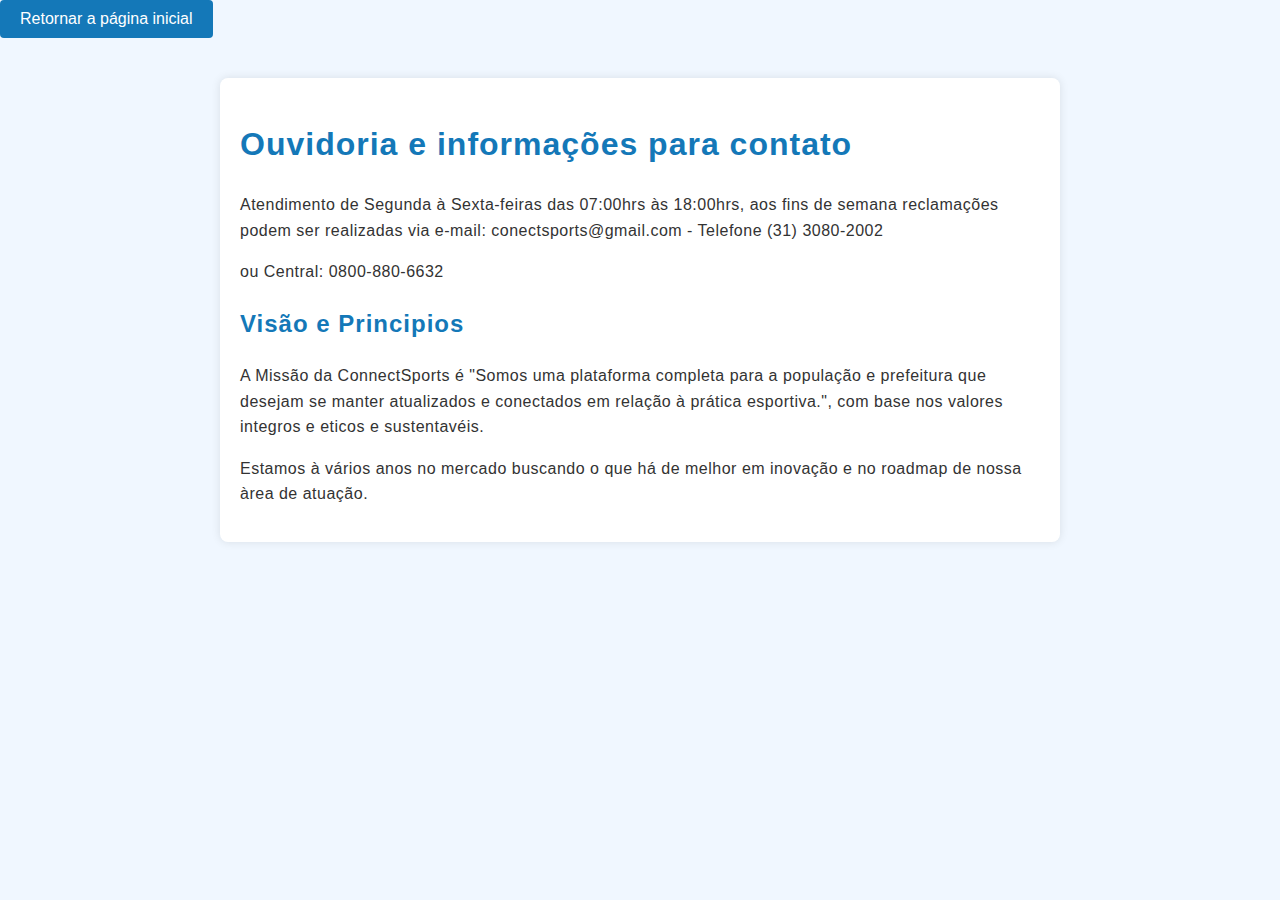
<file: contato.html>
<html lang="pt-br">
<head>
<meta charset="UTF-8">
<meta name="viewport" content="width=device-width, initial-scale=1.0">
<title>Introdução do Trabalho</title>
<style>
    body {
        font-family: 'Poppins', Tahoma, Geneva, Verdana, sans-serif;
        background-color: #f0f7ff;
        color: #333;
        margin: 0;
        padding: 0;
    }
    .container {
        max-width: 800px;
        margin: 20px auto;
        padding: 20px;
        background-color: #fff;
        border-radius: 8px;
        box-shadow: 0 0 10px rgba(0, 0, 0, 0.1);
        line-height: 1.6;
    }
    h1, h2 {
        color: #1478b8;
        letter-spacing: 1px;
    }
    p {
        margin-bottom: 15px;
        letter-spacing: 0.5px;
    }
    button {
        background-color: #1478b8;
        color: #fff;
        border: none;
        padding: 10px 20px;
        border-radius: 4px;
        cursor: pointer;
        font-size: 16px;
        margin-bottom: 20px;
    }
    button:hover {
        background-color: #0e5a8a;
    }
</style>
</head>
<body>
    <button onclick="window.location.href = 'index.html';">Retornar a página inicial</button>
    <div class="container">
        <h1>Ouvidoria e informações para contato</h1>
        <p>Atendimento de Segunda à Sexta-feiras das 07:00hrs às 18:00hrs, aos fins de semana reclamações podem ser realizadas via e-mail: conectsports@gmail.com - Telefone (31) 3080-2002 </p>
        <p>ou Central: 0800-880-6632</p>

        <h2>Visão e Principios</h2>
        <p>A Missão da ConnectSports é "Somos uma plataforma completa para a população e prefeitura que desejam se manter atualizados e conectados em relação à prática esportiva.", com base nos valores integros e eticos e sustentavéis.</p>
        <p>Estamos à vários anos no mercado buscando o que há de melhor em inovação e no roadmap de nossa àrea de atuação.</p>
    </div>
</body>
</html>
</file>
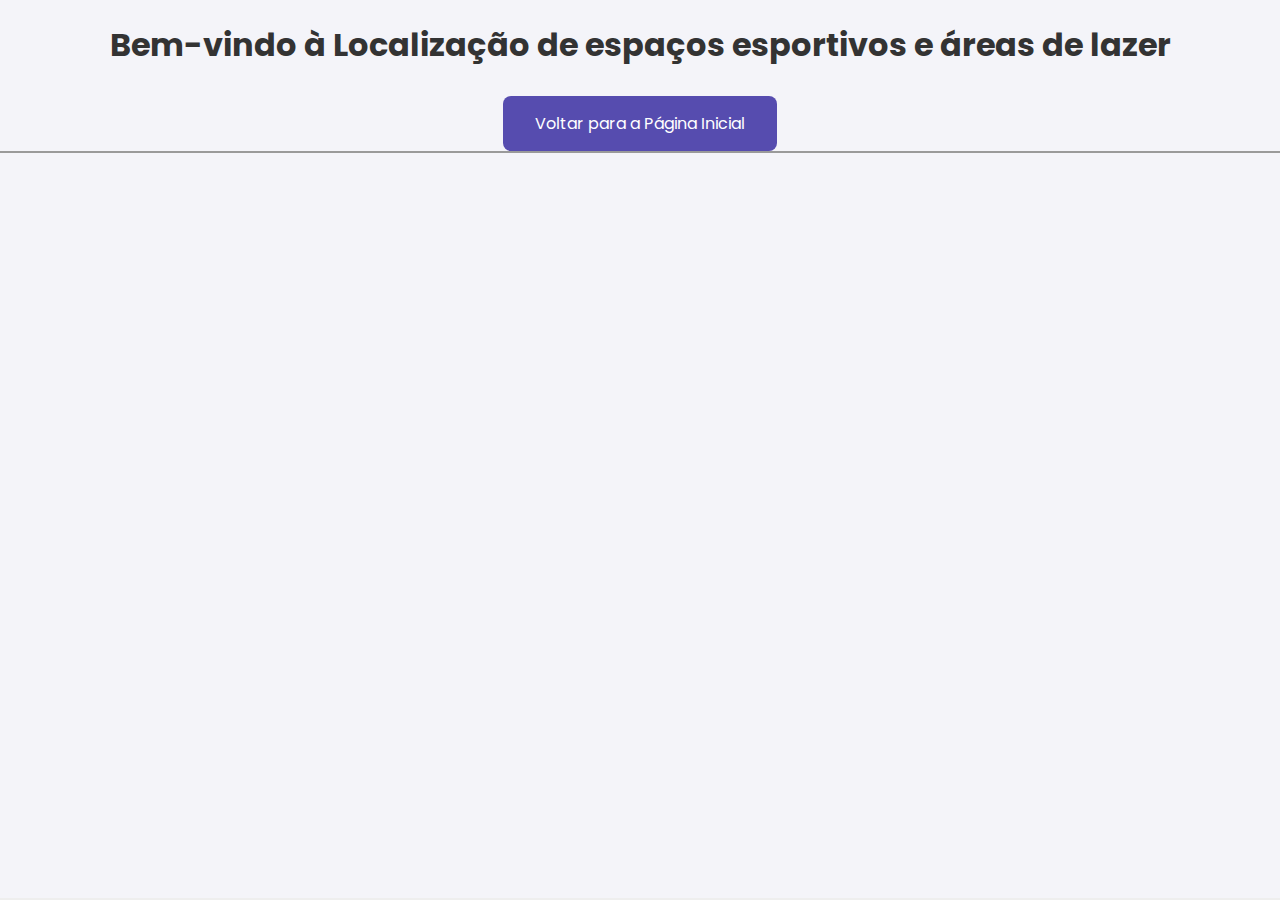
<file: iframe.html>
<!--Usando Iframe trabalho-->

<html lang="pt-br">
<head>
    <meta charset="UTF-8">
    <meta name="viewport" content="width=device-width, initial-scale=1.0">
    <title>iFrame Page</title>
    <link rel="preconnect" href="https://fonts.googleapis.com">
    <link rel="preconnect" href="https://fonts.gstatic.com" crossorigin>
    <link href="https://fonts.googleapis.com/css2?family=Poppins:wght@400;500;600&display=swap" rel="stylesheet">
    <style>
        body {
            font-family: 'Poppins', sans-serif;
            display: flex;
            flex-direction: column;
            align-items: center;
            justify-content: center;
            height: 100vh;
            margin: 0;
            background-color: #f4f4f9;
        }

        h1 {
            color: #333;
        }

        .button-container {
            margin-top: 5px;
        }

        .btn {
            background-color: #564caf;
            border: none;
            color: white;
            padding: 15px 32px;
            text-align: center;
            text-decoration: none;
            display: inline-block;
            font-size: 16px;
            border-radius: 8px;
            transition: background-color 0.3s ease;
            cursor: pointer;
            font-weight: 400;
        }
    </style>
</head>
<body>
    <h1>Bem-vindo à Localização de espaços esportivos e áreas de lazer</h1>
    <div class="button-container">
        <a href="index.html" class="btn">Voltar para a Página Inicial</a>
    </div>
</body>
</html>
<iframe src="https://www.google.com/maps/d/embed?mid=1T0ZseS5zOUAE8uqMnMhTzOLmzIRftXE&ehbc=2E312F" width="1530" height="850">

</iframe>
</file>
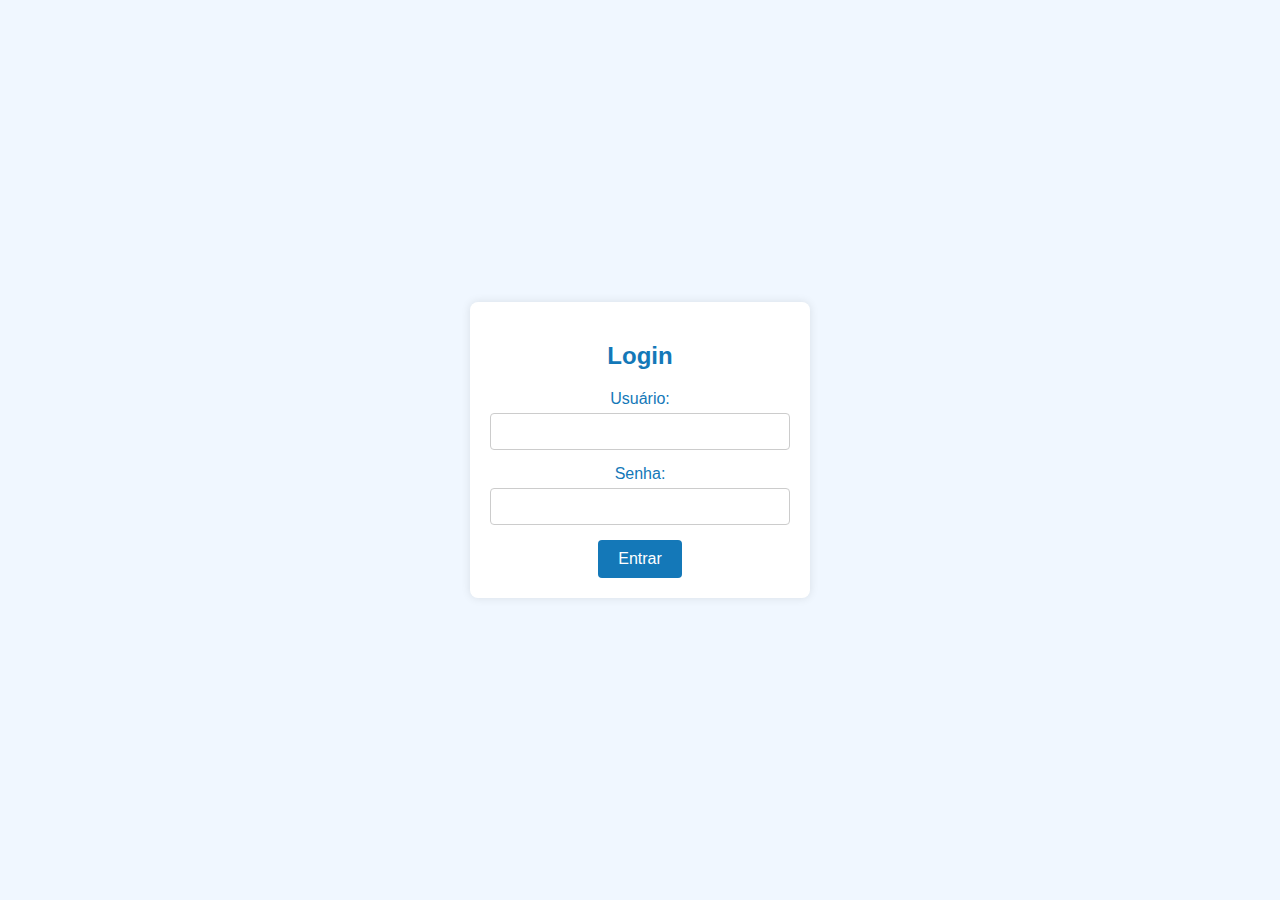
<file: login.html>
<!DOCTYPE html>
<html lang="pt-br">
<head>
    <meta charset="UTF-8">
    <meta name="viewport" content="width=device-width, initial-scale=1.0">
    <title>Login</title>
    <style>
        body {
            font-family: Arial, sans-serif;
            background-color: #f0f7ff;
            color: #333;
            margin: 0;
            padding: 0;
            display: flex;
            justify-content: center;
            align-items: center;
            height: 100vh;
        }
        .login-container {
            background-color: #fff;
            padding: 20px;
            border-radius: 8px;
            box-shadow: 0 0 10px rgba(0, 0, 0, 0.1);
            width: 300px;
            text-align: center;
        }
        h2 {
            color: #1478b8;
        }
        .form-group {
            margin-bottom: 15px;
        }
        label {
            display: block;
            margin-bottom: 5px;
            color: #1478b8;
        }
        input[type="text"],
        input[type="password"] {
            width: 100%;
            padding: 10px;
            border: 1px solid #ccc;
            border-radius: 4px;
            box-sizing: border-box;
        }
        button {
            background-color: #1478b8;
            color: #fff;
            border: none;
            padding: 10px 20px;
            border-radius: 4px;
            cursor: pointer;
            font-size: 16px;
        }
        button:hover {
            background-color: #0e5a8a;
        }
        .error-message {
            color: red;
            margin-top: 10px;
        }
    </style>
</head>
<body>
    <div class="login-container">
        <h2>Login</h2>
        <form id="login-form">
            <div class="form-group">
                <label for="username">Usuário:</label>
                <input type="text" id="username" name="username" required>
            </div>
            <div class="form-group">
                <label for="password">Senha:</label>
                <input type="password" id="password" name="password" required>
            </div>
            <button type="submit">Entrar</button>
        </form>
        <div class="error-message" id="error-message" style="display: none;">Usuário ou senha incorretos!</div>
    </div>

    <script>
        const testUser = {
            username: "admin",
            password: "admin@2024"
        };

        document.getElementById("login-form").addEventListener("submit", function(event) {
            event.preventDefault();

            const username = document.getElementById("username").value.trim();
            const password = document.getElementById("password").value.trim();

            if (username === testUser.username && password === testUser.password) {
                window.location.href = "index.html";
            } else {
                document.getElementById("error-message").style.display = "block";
            }
        });
    </script>
</body>
</html>
</file>
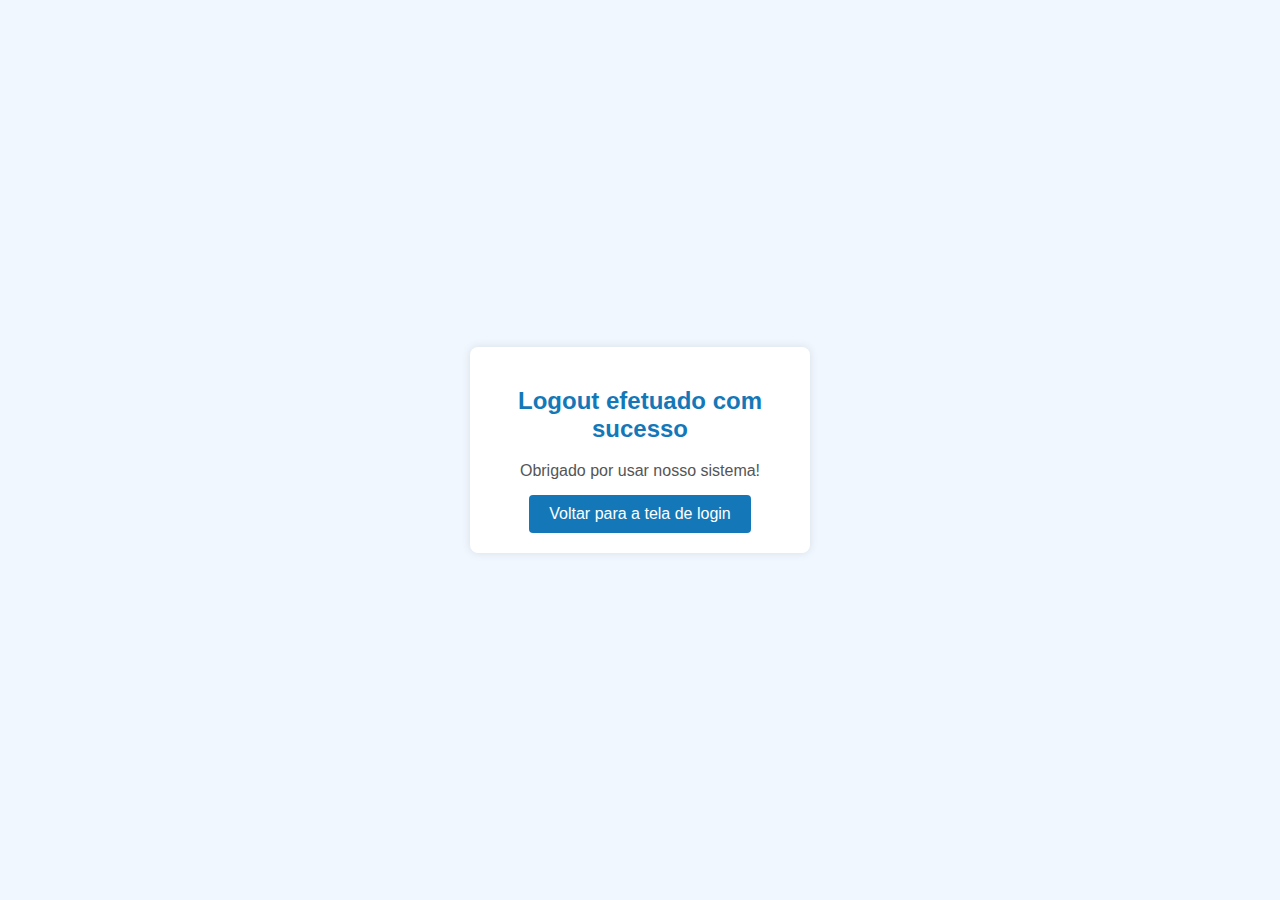
<file: logout.html>
<!DOCTYPE html>
<html lang="pt-br">
<head>
    <meta charset="UTF-8">
    <meta name="viewport" content="width=device-width, initial-scale=1.0">
    <title>Logout</title>
    <style>
        body {
            font-family: Arial, sans-serif;
            background-color: #f0f7ff;
            color: #333;
            margin: 0;
            padding: 0;
            display: flex;
            justify-content: center;
            align-items: center;
            height: 100vh;
        }
        .logout-container {
            text-align: center;
            background-color: #fff;
            padding: 20px;
            border-radius: 8px;
            box-shadow: 0 0 10px rgba(0, 0, 0, 0.1);
            width: 300px;
        }
        h2 {
            color: #1478b8;
        }
        p {
            margin: 15px 0;
            color: #555;
        }
        a {
            text-decoration: none;
            background-color: #1478b8;
            color: #fff;
            padding: 10px 20px;
            border-radius: 4px;
            display: inline-block;
            font-size: 16px;
        }
        a:hover {
            background-color: #0e5a8a;
        }
    </style>
</head>
<body>
    <div class="logout-container">
        <h2>Logout efetuado com sucesso</h2>
        <p>Obrigado por usar nosso sistema!</p>
        <a href="login.html">Voltar para a tela de login</a>
    </div>

    <script>
        setTimeout(() => {
            window.location.href = "login.html";
        }, 5000);
    </script>
</body>
</html>
</file>
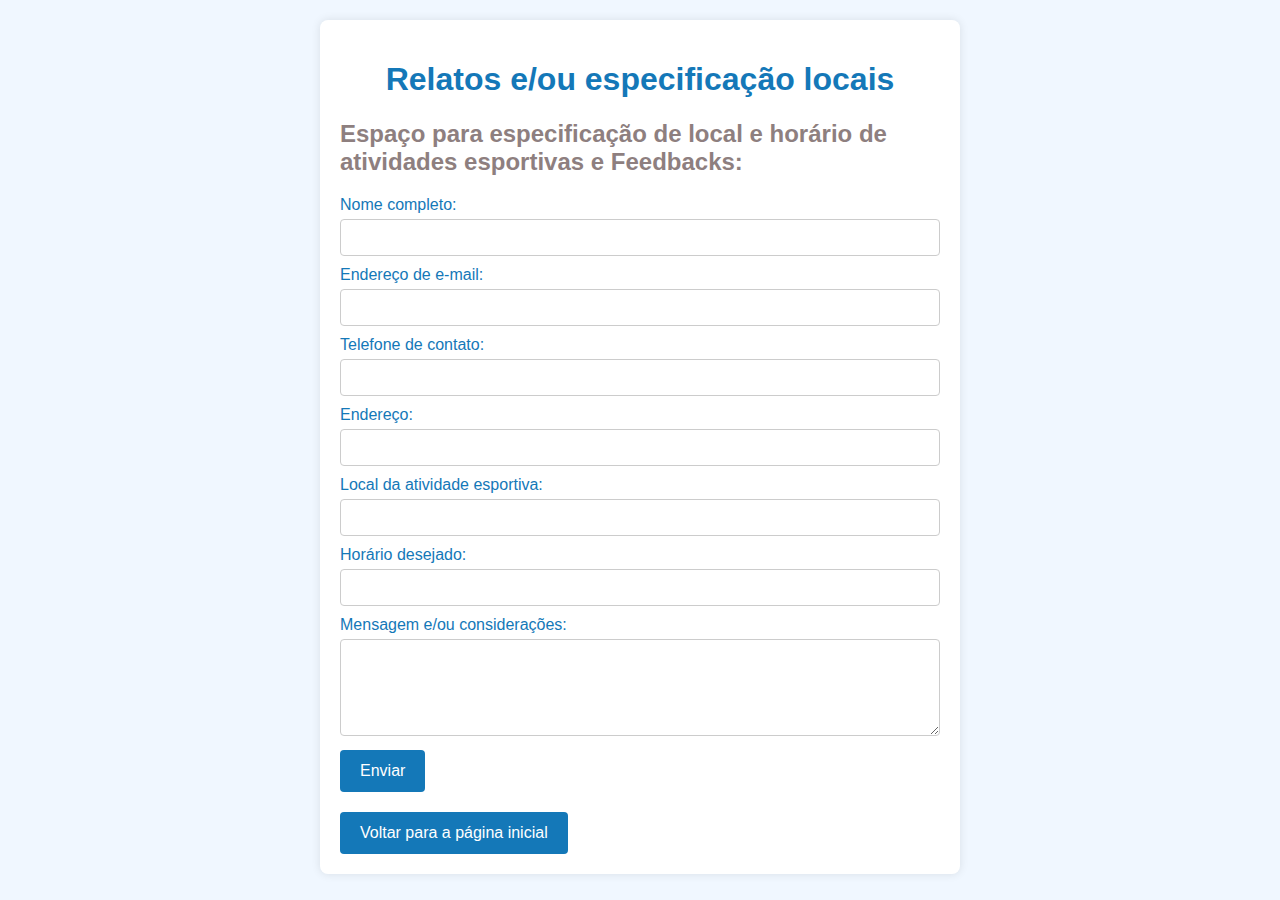
<file: relatos.html>
<!DOCTYPE html>
<html lang="pt-br">
<head>
<meta charset="UTF-8">
<meta name="viewport" content="width=device-width, initial-scale=1.0">
<title>Denúncias e/ou reserva locais</title>
<style>
    body {
        font-family: Arial, sans-serif;
        background-color: #f0f7ff;
        color: #8e7f7f;
        margin: 0;
        padding: 0;
    }
    h1 {
        text-align: center;
        color: #1478b8;
    }
    .container {
        max-width: 600px;
        margin: 20px auto;
        padding: 20px;
        background-color: #fff;
        border-radius: 8px;
        box-shadow: 0 0 10px rgba(0, 0, 0, 0.1);
    }
    label {
        display: block;
        margin-bottom: 5px;
        color: #1478b8;
    }
    input[type="text"],
    textarea {
        width: 100%;
        padding: 10px;
        margin-bottom: 10px;
        border: 1px solid #ccc;
        border-radius: 4px;
        box-sizing: border-box;
    }
    input[type="submit"] {
        background-color: #1478b8;
        color: #fff;
        border: none;
        padding: 12px 20px;
        border-radius: 4px;
        cursor: pointer;
        font-size: 16px;
    }
    input[type="submit"]:hover {
        background-color: #0e5a8a;
    }
    .error-message {
        color: red;
        margin-bottom: 10px;
    }
    .back-button {
        background-color: #1478b8;
        color: #fff;
        border: none;
        padding: 12px 20px;
        border-radius: 4px;
        cursor: pointer;
        font-size: 16px;
        text-align: center;
        display: inline-block;
        text-decoration: none;
        margin-top: 20px;
    }
    .back-button:hover {
        background-color: #0e5a8a;
    }
</style>
</head>
<body>
    <div class="container">
        <h1>Relatos e/ou especificação locais</h1>
        <h2>Espaço para especificação de local e horário de atividades esportivas e Feedbacks:</h2>
        <form id="contact-form" action="#" method="post">
            <div id="error-message" class="error-message" style="display: none;">Por favor, preencha todos os campos antes de enviar.</div>
            
            <label for="nome">Nome completo:</label>
            <input type="text" id="nome" name="nome" required>
            
            <label for="email">Endereço de e-mail:</label>
            <input type="text" id="email" name="email" required>

            <label for="telefone">Telefone de contato:</label>
            <input type="text" id="telefone" name="telefone" required>

            <label for="endereco">Endereço:</label>
            <input type="text" id="endereco" name="endereco" required>

            <label for="local">Local da atividade esportiva:</label>
            <input type="text" id="local" name="local" required>

            <label for="horario">Horário desejado:</label>
            <input type="text" id="horario" name="horario" required>

            <label for="mensagem">Mensagem e/ou considerações:</label>
            <textarea id="mensagem" name="mensagem" rows="5" required></textarea>

            <input type="submit" value="Enviar">
        </form>
        <a href="index.html" class="back-button">Voltar para a página inicial</a>
    </div>

    <script>
        document.getElementById("contact-form").addEventListener("submit", function(event) {
            event.preventDefault();

            const nome = document.getElementById("nome").value.trim();
            const email = document.getElementById("email").value.trim();
            const telefone = document.getElementById("telefone").value.trim();
            const endereco = document.getElementById("endereco").value.trim();
            const local = document.getElementById("local").value.trim();
            const horario = document.getElementById("horario").value.trim();
            const mensagem = document.getElementById("mensagem").value.trim();

            
            if (!nome || !email || !telefone || !endereco || !local || !horario || !mensagem) {
                document.getElementById("error-message").style.display = "block";
                return;
            }

            document.getElementById("error-message").style.display = "none";
            alert("Mensagem enviada com sucesso!");
            document.getElementById("contact-form").reset();
        });
    </script>
</body>
</html>
</file>
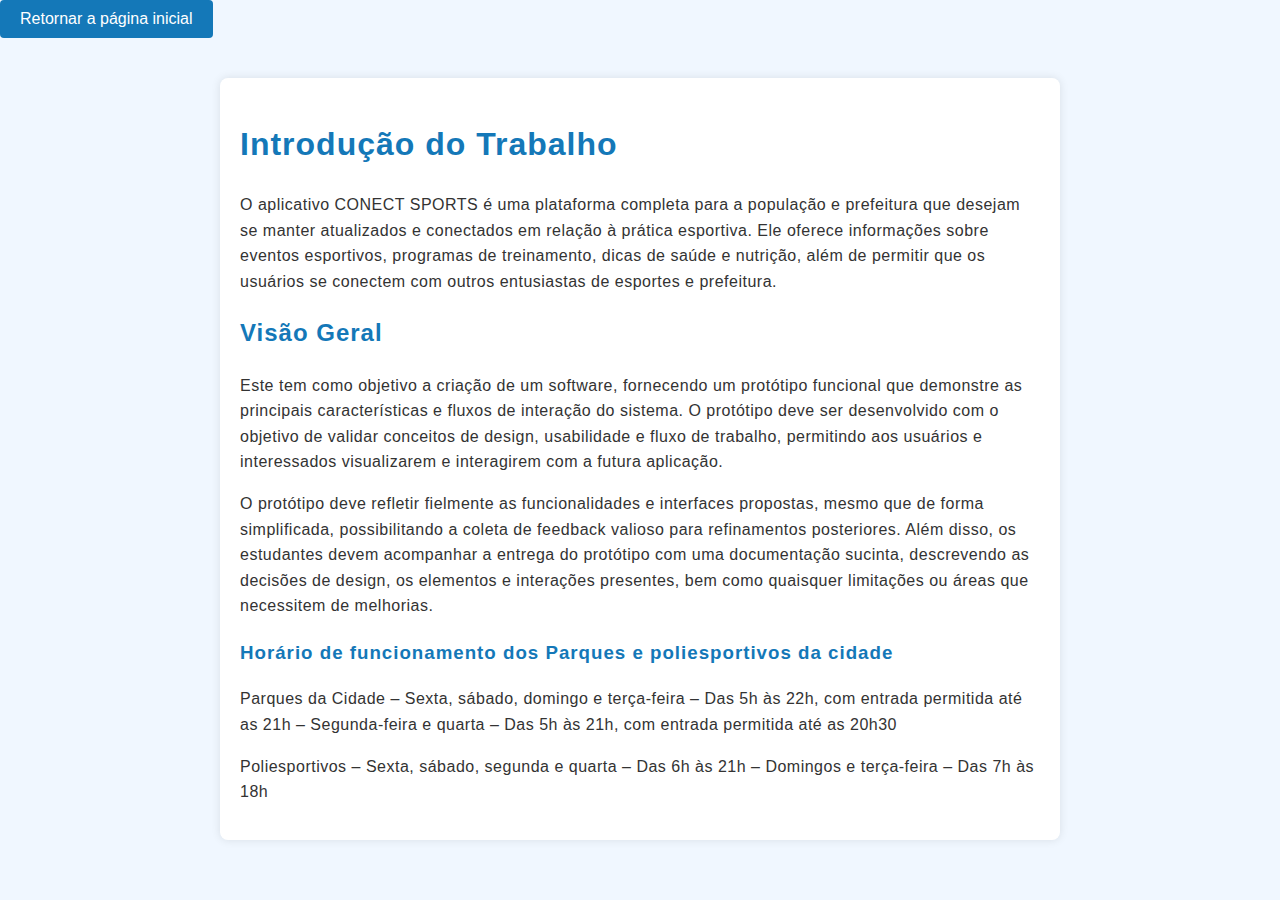
<file: sobre.html>
<html lang="pt-br">
<head>
<meta charset="UTF-8">
<meta name="viewport" content="width=device-width, initial-scale=1.0">
<title>Introdução do Trabalho</title>
<style>
    body {
        font-family: 'Poppins', Tahoma, Geneva, Verdana, sans-serif;
        background-color: #f0f7ff;
        color: #333;
        margin: 0;
        padding: 0;
    }
    .container {
        max-width: 800px;
        margin: 20px auto;
        padding: 20px;
        background-color: #fff;
        border-radius: 8px;
        box-shadow: 0 0 10px rgba(0, 0, 0, 0.1);
        line-height: 1.6;
    }
    h1, h2, h3 {
        color: #1478b8;
        letter-spacing: 1px;
    }
    p {
        margin-bottom: 15px;
        letter-spacing: 0.5px;
    }
    button {
        background-color: #1478b8;
        color: #fff;
        border: none;
        padding: 10px 20px;
        border-radius: 4px;
        cursor: pointer;
        font-size: 16px;
        margin-bottom: 20px;
    }
    button:hover {
        background-color: #0e5a8a;
    }
</style>
</head>
<body>
    <button onclick="window.location.href = 'index.html';">Retornar a página inicial</button>
    <div class="container">
        <h1>Introdução do Trabalho</h1>
        <p>O aplicativo CONECT SPORTS é uma plataforma completa para a população e prefeitura que desejam se manter atualizados e conectados em relação à prática esportiva. Ele oferece informações sobre eventos esportivos, programas de treinamento, dicas de saúde e nutrição, além de permitir que os usuários se conectem com outros entusiastas de esportes e prefeitura.</p>
        <h2>Visão Geral</h2>
        <p>Este tem como objetivo a criação de um software, fornecendo um protótipo funcional que demonstre as principais características e fluxos de interação do sistema. O protótipo deve ser desenvolvido com o objetivo de validar conceitos de design, usabilidade e fluxo de trabalho, permitindo aos usuários e interessados visualizarem e interagirem com a futura aplicação.</p>
        <p>O protótipo deve refletir fielmente as funcionalidades e interfaces propostas, mesmo que de forma simplificada, possibilitando a coleta de feedback valioso para refinamentos posteriores. Além disso, os estudantes devem acompanhar a entrega do protótipo com uma documentação sucinta, descrevendo as decisões de design, os elementos e interações presentes, bem como quaisquer limitações ou áreas que necessitem de melhorias.</p>
        <h3>Horário de funcionamento dos Parques e poliesportivos da cidade</h3>
        <p>Parques da Cidade

            – Sexta, sábado, domingo e terça-feira – Das 5h às 22h, com entrada permitida até as 21h
            
            – Segunda-feira e quarta – Das 5h às 21h, com entrada permitida até as 20h30</p>
        <p>Poliesportivos

            – Sexta, sábado, segunda e quarta – Das 6h às 21h
            
            – Domingos e terça-feira – Das 7h às 18h</p>
    </div>
</body>
</html>
</file>
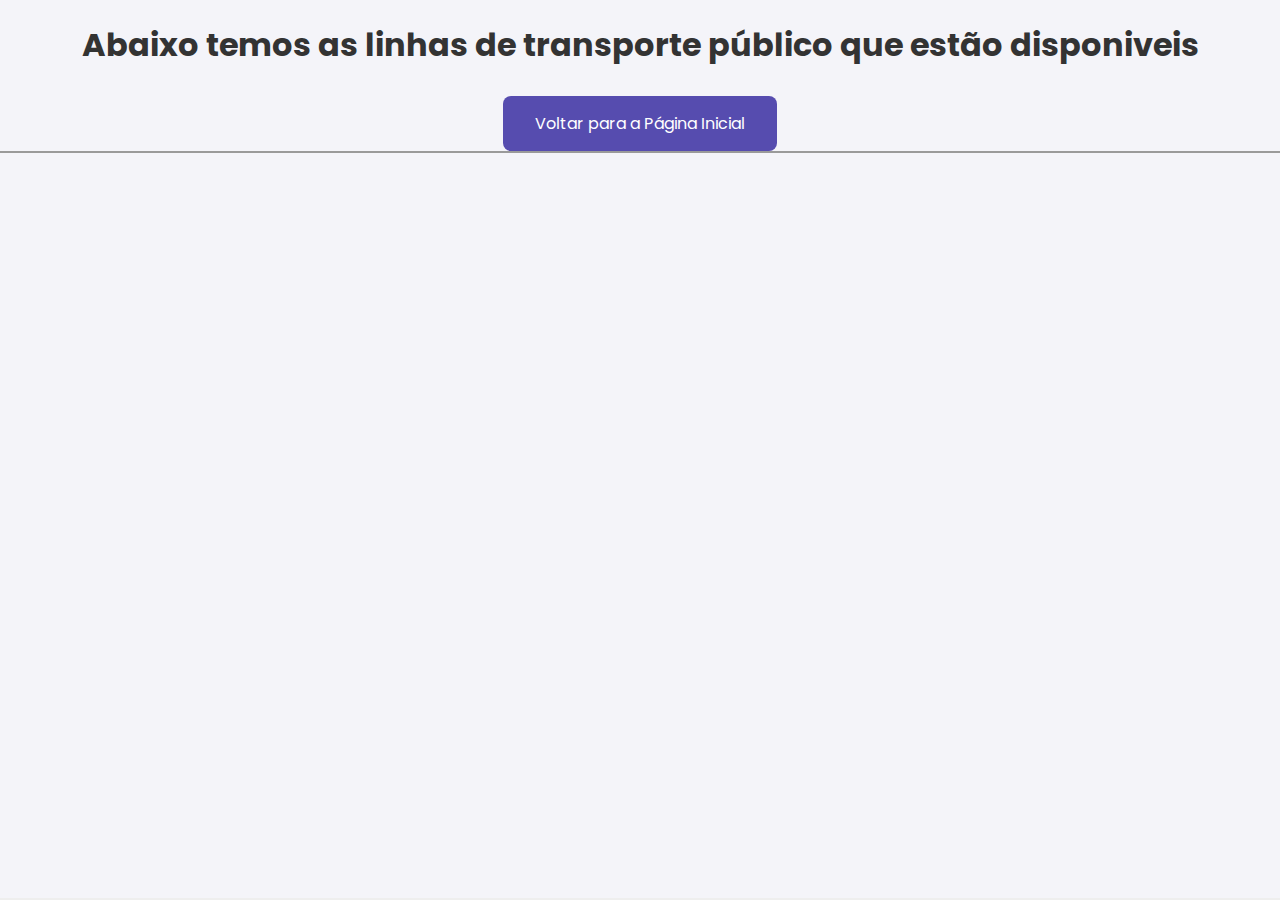
<file: transportep.html>
<html lang="pt-br">
<head>
    <meta charset="UTF-8">
    <meta name="viewport" content="width=device-width, initial-scale=1.0">
    <title>iFrame Page</title>
    <link rel="preconnect" href="https://fonts.googleapis.com">
    <link rel="preconnect" href="https://fonts.gstatic.com" crossorigin>
    <link href="https://fonts.googleapis.com/css2?family=Poppins:wght@400;500;600&display=swap" rel="stylesheet">
    <style>
        body {
            font-family: 'Poppins', sans-serif;
            display: flex;
            flex-direction: column;
            align-items: center;
            justify-content: center;
            height: 100vh;
            margin: 0;
            background-color: #f4f4f9;
        }

        h1 {
            color: #333;
        }

        .button-container {
            margin-top: 5px;
        }

        .btn {
            background-color: #564caf;
            border: none;
            color: white;
            padding: 15px 32px;
            text-align: center;
            text-decoration: none;
            display: inline-block;
            font-size: 16px;
            border-radius: 8px;
            transition: background-color 0.3s ease;
            cursor: pointer;
            font-weight: 400;
        }
    </style>
</head>
<body>
    <h1>Abaixo temos as linhas de transporte público que estão disponiveis</h1>
    <div class="button-container">
        <a href="index.html" class="btn">Voltar para a Página Inicial</a>
    </div>
</body>
</html>
<iframe src="https://bus2.info/embed/mg/uberlandia" width="1530" height="850">

</iframe>
</file>
